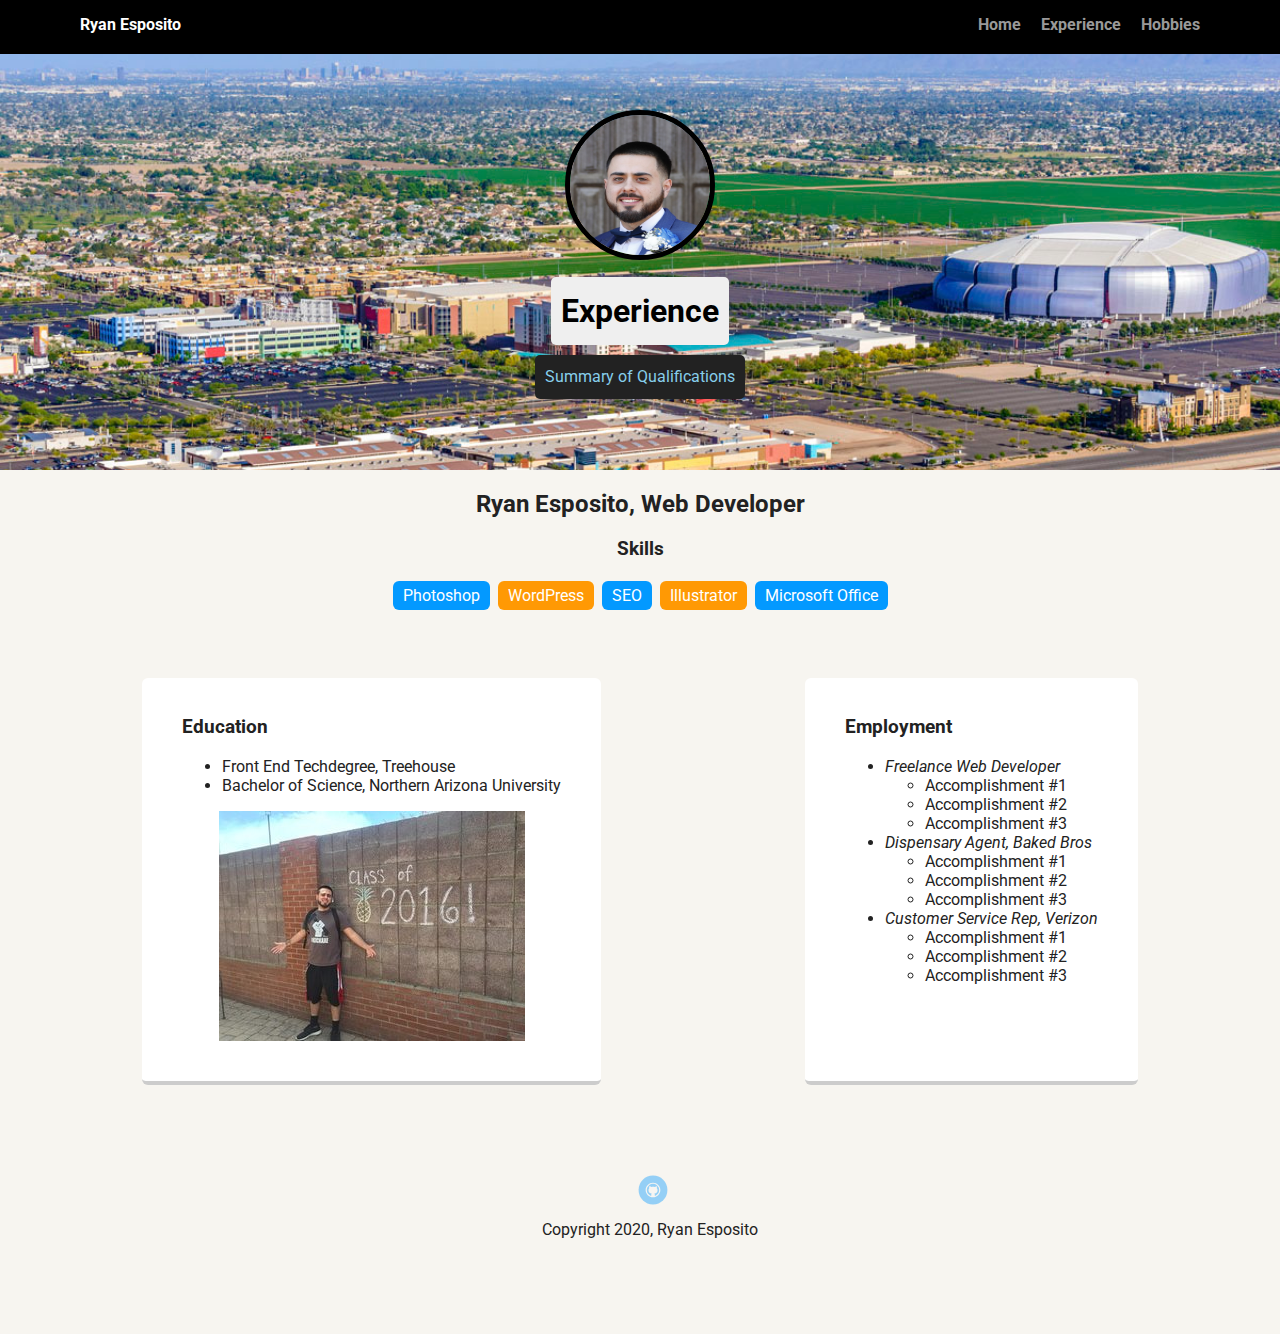
<file: experience.html>
<!doctype html>
<html lang="en">

<head>
    <meta charset="utf-8">
    <title>Experience &vert; Ryan Esposito</title>
    <meta name="viewport" content="width=device-width, initial-scale=1.0">
    <link rel="stylesheet" href="styles.css">
    <link href="https://fonts.googleapis.com/css?family=Muli%7CRoboto:400,300,500,700,900" rel="stylesheet">
</head>

<body>

    <nav class="main-nav">
        <ul class="nav">
            <li class="name">Ryan Esposito</li>
            <li><a href="index.html">Home</a></li>
            <li><a href="experience.html">Experience</a></li>
            <li><a href="hobbies.html">Hobbies</a></li>
        </ul>
    </nav>

    <header>
        <img src="images/tux.jpg" alt="Ryan Esposito" class="profile-image">
        <h1 class="tag name">Experience</h1>
        <p class="tag location">Summary of Qualifications</p>
    </header>

        <h2>Ryan Esposito, Web Developer</h2>
        <h3 class="section-title">Skills</h3>
        <ul class="skills">
            <li>Photoshop</li>
            <li>WordPress</li>
            <li>SEO</li>
            <li>Illustrator</li>
            <li>Microsoft Office</li>
        </ul>
        <main class="flex">
            <section class="card">
            <h3>Education</h3>
                <ul class="education">
                    <li><span>Front End Techdegree,</span> Treehouse</li>
                    <li><span>Bachelor of Science,</span> Northern Arizona University</li>
                </ul>
          
                <img src="images/2016.jpg" alt="class of 2016" class="center">
            
            </section>

            <section class="card">
            <h3>Employment</h3>
                <ul class="employment">
                    <li><i><span>Freelance Web Developer</span></i>
                        <ul>
                            <li>Accomplishment #1</li>
                            <li>Accomplishment #2</li>
                            <li>Accomplishment #3</li>
                        </ul>
                    </li>
                    <li><i><span>Dispensary Agent,</span> Baked Bros</i>
                        <ul>
                            <li>Accomplishment #1</li>
                            <li>Accomplishment #2</li>
                            <li>Accomplishment #3</li>
                        </ul>
                    </li>
                    <li><i><span>Customer Service Rep,</span> Verizon</i>
                        <ul>
                            <li>Accomplishment #1</li>
                            <li>Accomplishment #2</li>
                            <li>Accomplishment #3</li>
                        </ul>
                    </li>
                </ul>
            </section>

        </main>
        <footer>
            <ul>
                <li><a href="https://github.com/rwe20" class="social github" target="_blank">GitHub</a></li>
            </ul>
            <p class="copyright">Copyright 2020, Ryan Esposito</p>
        </footer>
</body>

</html>
</file>
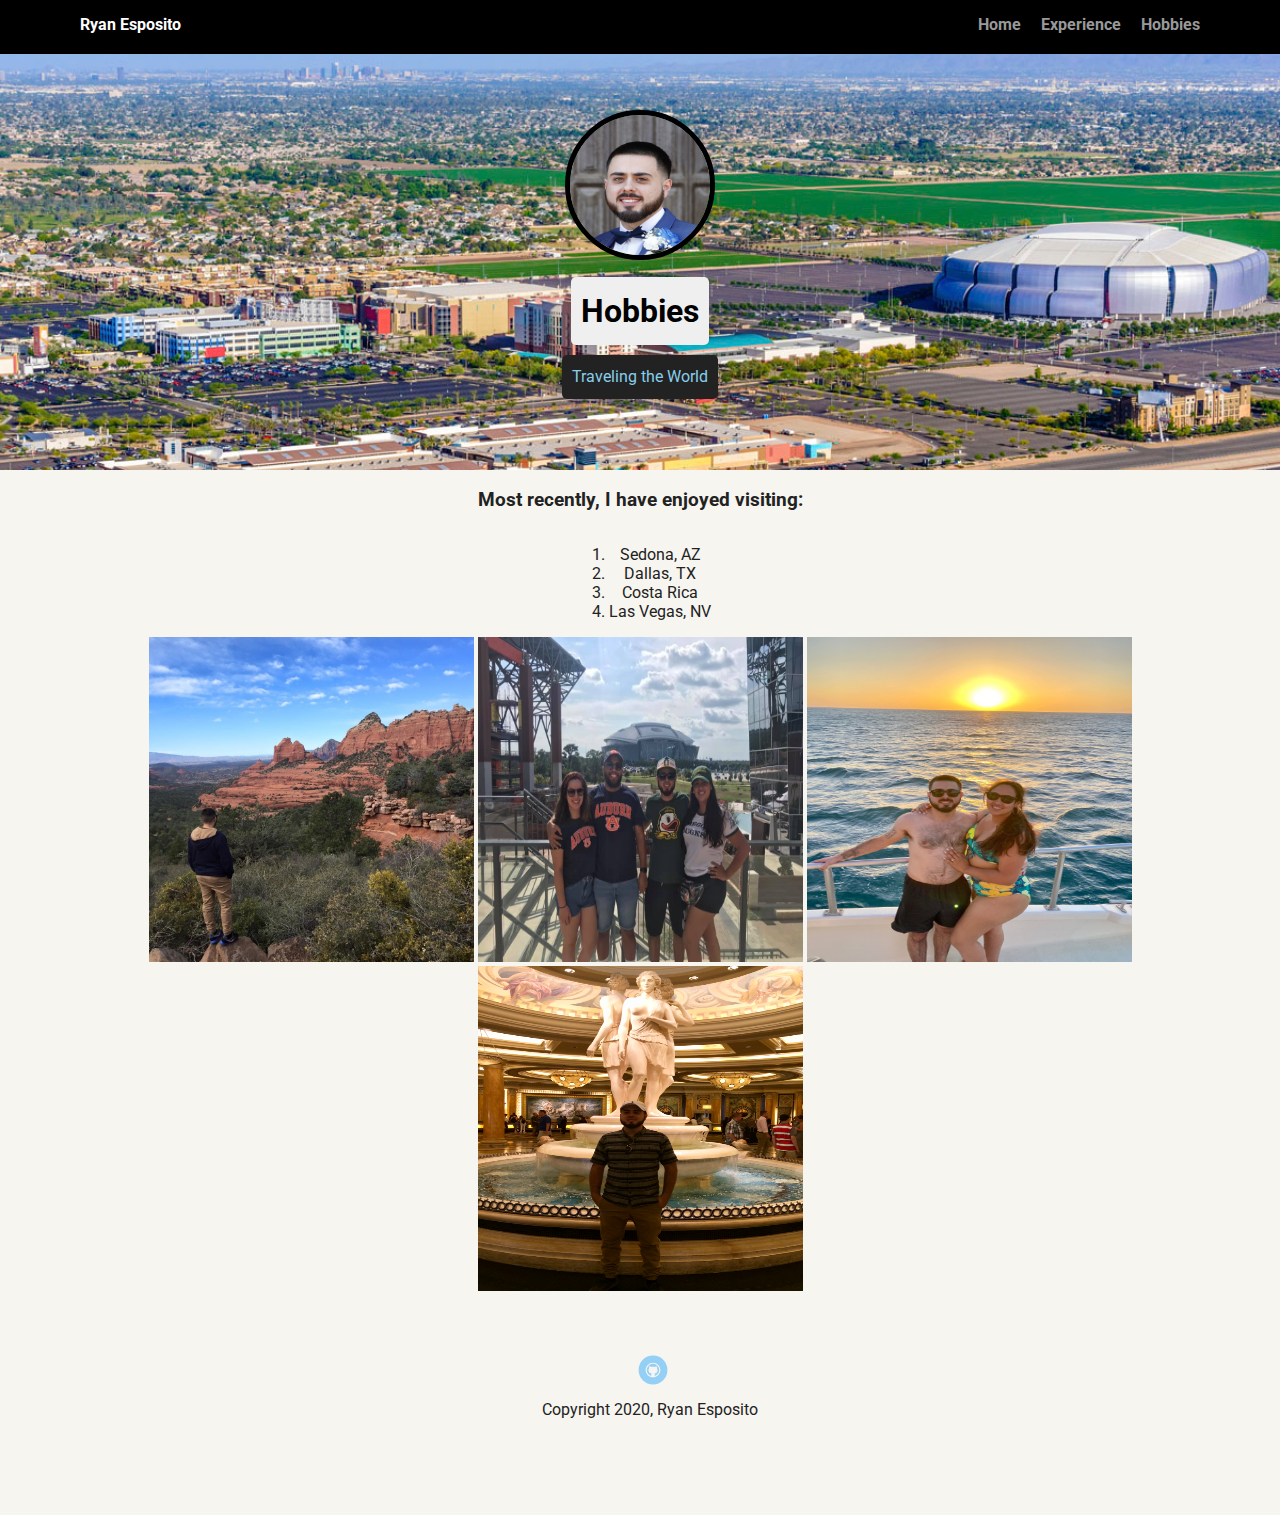
<file: hobbies.html>
<!doctype html>
<html lang="en">
<head>
  <meta charset="utf-8">
  <title>Ryan Esposito's Profile</title>
  <meta name="viewport" content="width=device-width, initial-scale=1.0">
  <link rel="stylesheet" href="styles.css">
  <link href="https://fonts.googleapis.com/css?family=Muli%7CRoboto:400,300,500,700,900" rel="stylesheet"></head>
  <body>

    <nav class="main-nav">
        <ul class="nav">
          <li class="name">Ryan Esposito</li>
          <li><a href="index.html">Home</a></li>
          <li><a href="experience.html">Experience</a></li>
          <li><a href="hobbies.html">Hobbies</a></li>
        </ul>
    </nav>

    <header>
      <img src="images/tux.jpg" alt="Ryan Esposito" class="profile-image">
      <h1 class="tag name">Hobbies</h1>
      <p class="tag location">Traveling the World</p>
    </header>

   
    <h3>Most recently, I have enjoyed visiting:</h3>
        
      
        <ol>
            <li>Sedona, AZ</li>
            <li>Dallas, TX</li>
            <li>Costa Rica</li>
            <li>Las Vegas, NV</li>
        </ol>
      

        <section class="center">
            <img src="images/sedona.JPG" alt="red rocks" height="325" width="325">
            <img src="images/dallas.JPG" alt="at&t stadium" height="325" width="325">
            <img src="images/costarica.JPG" alt="sail cruise" height="325" width="325">
            <img src="images/vegas.jpg" alt="ceasars" height="325" width="325">
        </section>


    <footer>
        <ul>
          <li><a href="https://github.com/rwe20" target="_blank" class="social github">Github</a></li>
        </ul>
        <p class="copyright">Copyright 2020, Ryan Esposito</p>
      </footer>
    </body>
    </html>
</file>
<file: styles.css>
/* Global Layout Set-up */
* { 
  box-sizing: border-box;
}
  
body {
  margin: 0;
  padding: 0;
  text-align: center;
  font-family: 'Roboto', sans-serif;
  color: #222;
  background: #f7f5f0;
}
/* Link Styles */

a {
  text-decoration: none;
  color: #999;
}
a:hover {
  color: #6633ff;
}

/* Section Styles */

.main-nav {
  width: 100%;
  background: black;
  min-height: 30px;
  padding: 10px;
  position: fixed;
  text-align: center;
}
.nav {
  display: flex;
  justify-content: space-around;
  font-weight: 700;
  list-style-type: none;
  margin: 0 auto;
  padding: 0;
}

.nav .name {
    display: block;
    margin-right: auto;
    color: white;
}
.nav li {
  padding: 5px 10px 10px 10px;
}
.nav a {
  transition: all .5s;
}
.nav a:hover {
  color: white
}

header {
  text-align: center;
  background: url('images/glendale.jpg') no-repeat top center ;
  background-size: cover;
  overflow: hidden;
  padding-top: 60px;
}
header {
  line-height: 1.5;
}
header .profile-image {
  margin-top: 50px;
  width: 150px;
  height: 150px;
  border-radius: 50%;
  border: 5px solid black;
  transition: all .5s;
}
header .profile-image:hover {
  transform: scale(1.5) rotate(360deg);
}
.tag {
  background-color: #efefef;
  color: black;
  padding: 10px;
  border-radius: 5px;
  display: table;
  margin: 10px auto;
} 
.location {
  background-color: #222;
  color: skyblue;
}
.card {
  margin: 30px;
  padding: 20px 40px 40px;
  max-width: 500px;
  text-align: left;
  background: #fff;
  border-bottom: 4px solid #ccc;
  border-radius: 6px;
  transition: all .5s;
}
.card:hover {
  border-color: skyblue;
}

ul.skills {
  padding: 0;
  text-align: center;
}

.skills li {
  border-radius: 6px;
  display: inline-block;
  background: #ff9904;
  color: white;
  padding: 5px 10px;
  margin: 2px;
}

.skills li:nth-child(odd) {
  background: #0399ff;
}

footer {
  width: 100%;
  min-height: 30px;
  padding: 20px 0 40px 20px;
}

footer .copyright {
  top: -8px;
  font-size: .75em;
}

footer ul {
  list-style-type: none;
  margin: 0;
  padding: 0;
}

footer ul li {
  display: inline-block;
}

a.social {
  display: inline-block;
  text-indent: -9999px;
  margin-left: 5px;
  width: 30px;
  height: 30px;
  background-size: 30px 30px;
  opacity: .4;
  transition: all .5s;
}
a.twitter {
  background-image: url(images/twitter.svg);
}
a.linkedin {
  background-image: url(images/linkedin.svg);
}
a.github {
  background-image: url(images/github.svg);
}
a.social:hover {
  opacity: 1;
}
.clearfix {
  clear: both;
}

/* Styles for larger screens */
@media screen and (min-width: 720px) {
  
  .flex {
      display: -ms-flexbox;      /* TWEENER - IE 10 */
      display: flex; 
      max-width: 1200px;
      -ms-flex-pack: distribute;
      justify-content: space-around;
      margin: 0 auto;
  }

  header {
    min-height: 470px;
  }

  .nav {
    max-width: 1200px;
    padding: 0 30px;
  }


  main {
    padding-top: 20px;
  }

  main p {
    line-height: 1.6em;
  }

  footer {
    font-size: 1.3em;
    max-width: 1200px;
    margin: 40px auto;
  }

  ol {
    display: inline-block;
    text-align: center;
  }

  img.center {
    display: block;
    margin-left: auto;
    margin-right: auto;
  }

}
</file>
